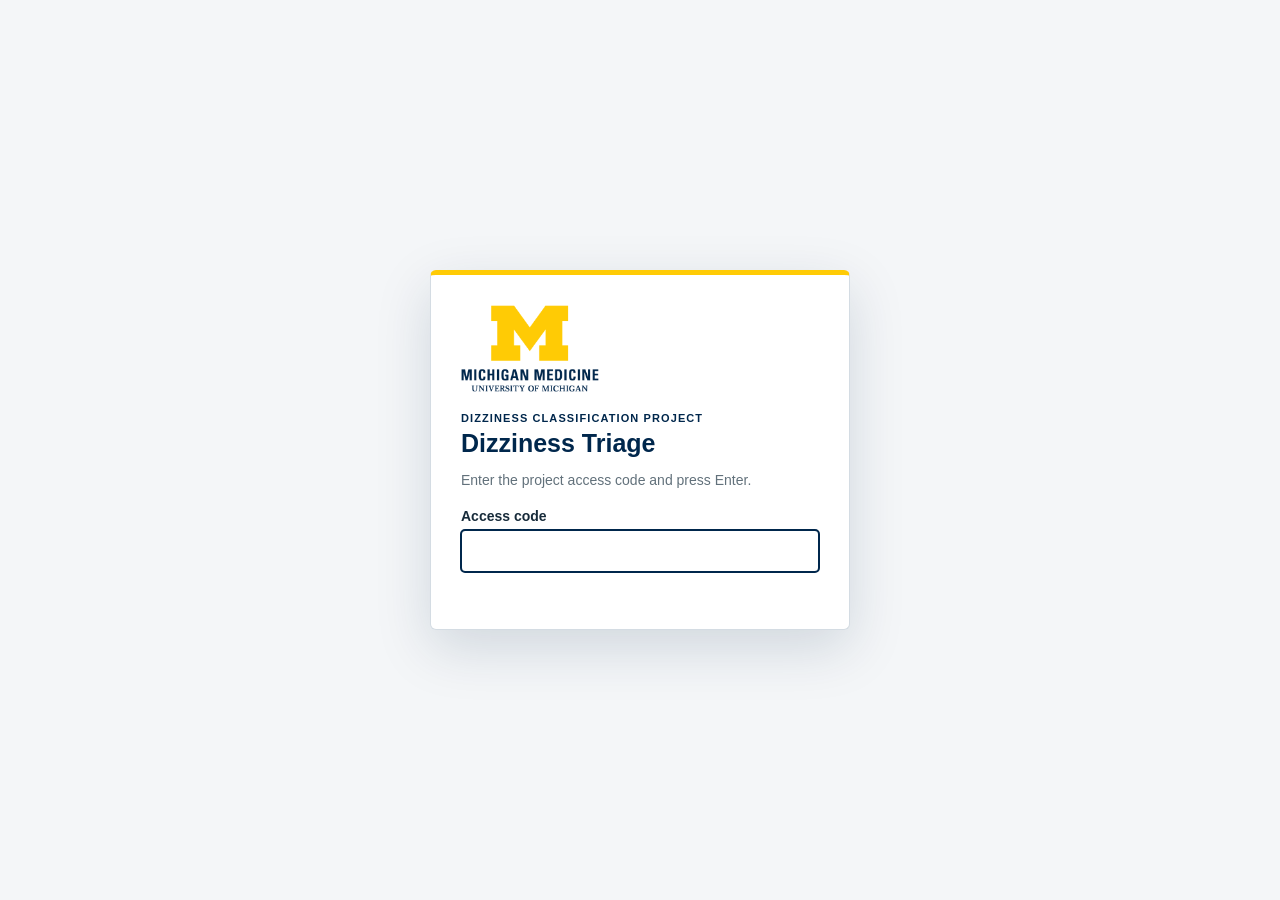
<file: web/index.html>
<!doctype html>
<html lang="en">
  <head>
    <meta charset="UTF-8" />
    <meta name="viewport" content="width=device-width, initial-scale=1.0" />
    <meta name="description" content="Dizziness Triage scoring platform." />
    <title>Dizziness Triage</title>
    <link rel="stylesheet" href="styles.css?v=eleven-classes-20261124" />
  </head>
  <body class="auth-locked">
    <section
      id="access-gate"
      class="access-gate"
      aria-labelledby="access-title"
    >
      <form id="access-form" class="access-card">
        <img
          class="access-brand-logo"
          src="assets/michigan-medicine-logo.png"
          width="860"
          height="540"
          alt="Michigan Medicine, University of Michigan"
        />
        <p class="eyebrow">Dizziness classification project</p>
        <h1 id="access-title">Dizziness Triage</h1>
        <p>Enter the project access code and press Enter.</p>
        <label for="access-code">Access code</label>
        <input
          id="access-code"
          type="password"
          autocomplete="current-password"
          required
          autofocus
        />
        <p id="access-error" class="access-error" role="alert"></p>
      </form>
    </section>
    <div class="window-shell">
      <main>
        <section id="questionnaire-view" class="view active">
          <header class="view-header">
            <div class="app-brand">
              <img
                src="assets/michigan-medicine-logo.png"
                width="860"
                height="540"
                alt="Michigan Medicine, University of Michigan"
              />
              <h1>Dizziness Triage</h1>
            </div>
            <nav class="viewer-switch" aria-label="Application pages">
              <button
                id="show-scoring"
                aria-pressed="true"
                aria-controls="scoring-view"
              >
                Questionnaire</button
              ><button
                id="show-review"
                aria-pressed="false"
                aria-controls="question-review"
              >
                Question viewer
              </button>
              <a class="assignment-link" href="assessment.html">Assignment</a>
            </nav>
            <div id="case-actions" class="header-actions">
              <button id="new-questionnaire">New questionnaire</button
              ><button id="export-json" class="primary">Export JSON</button>
            </div>
          </header>
          <div id="patient-strip" class="patient-strip panel">
            <label class="case-detail" for="patient-id"
              ><span>Case ID</span
              ><input
                id="patient-id"
                type="text"
                maxlength="200"
                autocomplete="off"
            /></label>
            <label class="case-detail" for="patient-age"
              ><span>Age</span
              ><input id="patient-age" type="number" min="0" max="120" step="1"
            /></label>
            <label class="case-detail" for="patient-sex"
              ><span>Sex</span
              ><select id="patient-sex">
                <option value=""></option>
                <option>Female</option>
                <option>Male</option>
                <option>Other</option>
                <option>Unknown</option>
              </select></label
            >
          </div>
          <div id="scoring-view" class="questionnaire-grid">
            <aside class="question-list-panel panel">
              <div id="question-list" class="question-list"></div>
            </aside>
            <section class="question-panel panel">
              <div class="question-status">
                <strong id="question-meta"></strong
                ><span id="answer-state">Not answered</span>
              </div>
              <h2 id="question-prompt"></h2>
              <div id="answer-options" class="answer-options"></div>
              <div class="question-controls">
                <button id="previous-question">Previous</button
                ><button id="clear-answer">Clear answer</button><span></span
                ><button id="next-question" class="primary">Next</button>
              </div>
            </section>
            <aside class="score-comparison">
              <section class="score-panel panel">
                <h2>Model</h2>
                <div id="score-list"></div>
              </section>
            </aside>
          </div>
          <section
            id="question-review"
            class="question-review"
            hidden
            aria-label="Question viewer"
          >
            <div id="review-cards" class="review-cards"></div>
            <footer class="review-navigation">
              <button id="review-previous">Previous page</button
              ><span id="review-page" role="status" aria-live="polite"></span
              ><button id="review-next">Next page</button>
            </footer>
          </section>
        </section>
      </main>
    </div>
    <div id="toast" class="toast" role="status" aria-live="polite"></div>
    <dialog id="score-dialog" aria-labelledby="score-dialog-title">
      <header>
        <div>
          <p class="eyebrow">Score breakdown</p>
          <h2 id="score-dialog-title"></h2>
        </div>
        <button id="close-score-dialog">Close ×</button>
      </header>
      <div id="score-dialog-body"></div>
      <p class="hint">
        A transparent review of the selected scorecard—not a diagnosis or advice
        to change answers.
      </p>
    </dialog>
    <script src="questionnaire-data.js?v=points-only-20261102"></script>
    <script src="model-core.js?v=site-42"></script>
    <script src="notes-model.js?v=site-45"></script>
    <script src="band-model.js?v=remaining-classes-20261124"></script>
    <script src="access.js?v=20261119"></script>
    <script src="app.js?v=assignment-20261119"></script>
    <script src="research.js?v=points-only-20261102"></script>
    <script src="question-viewer.js?v=site-46"></script>
    <script src="case-import.js?v=remaining-classes-20261124"></script>
  </body>
</html>
</file>
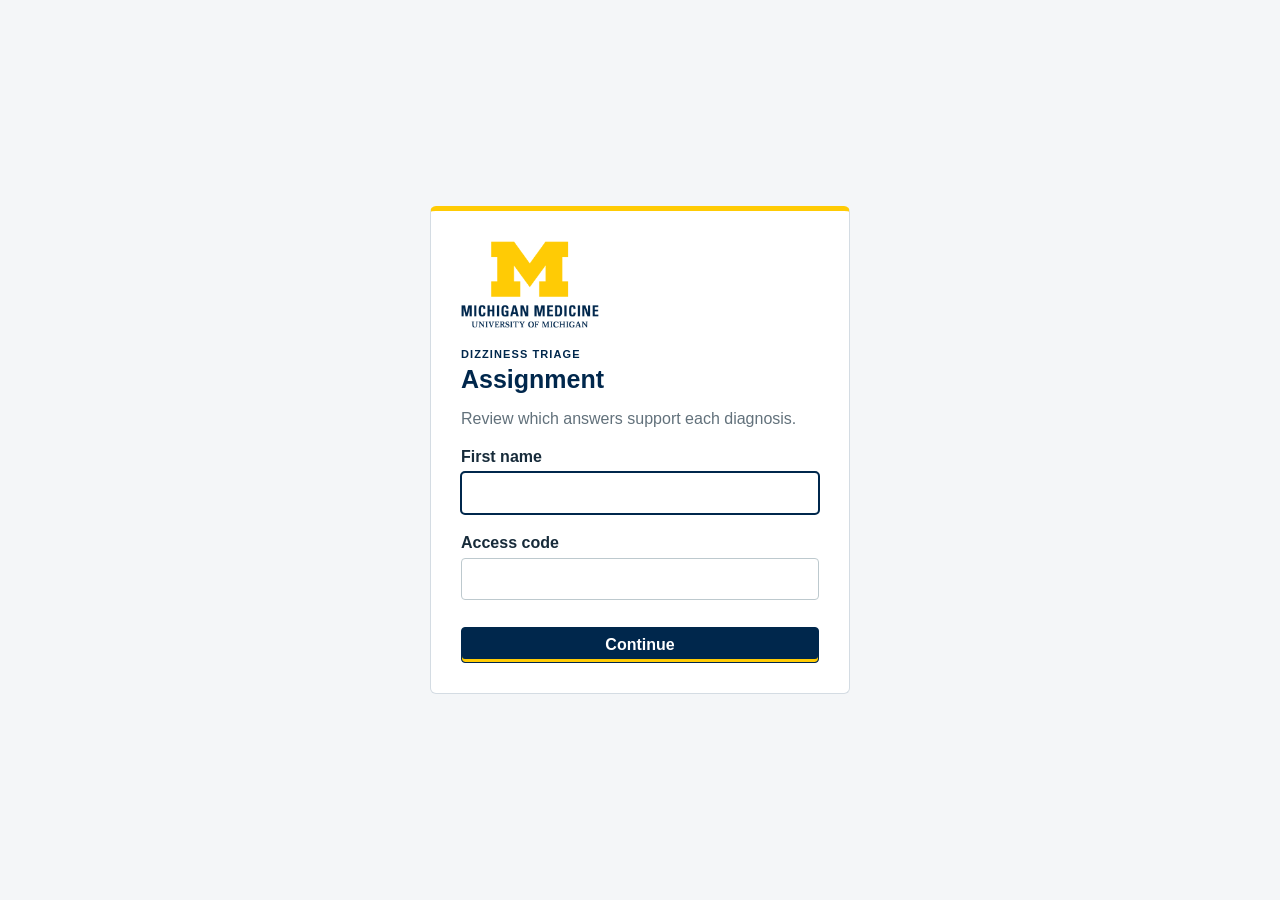
<file: web/assessment.html>
<!doctype html>
<html lang="en">
  <head>
    <meta charset="UTF-8" />
    <meta name="viewport" content="width=device-width, initial-scale=1.0" />
    <meta
      name="description"
      content="Review question and answer significance for new dizziness diagnosis classes."
    />
    <title>Assignment · Dizziness Triage</title>
    <link rel="stylesheet" href="styles.css?v=assignment-20261119" />
    <link rel="stylesheet" href="assessment.css?v=inline-dots-20261124" />
  </head>
  <body class="assessment-page auth-locked">
    <section
      id="access-gate"
      class="access-gate"
      aria-labelledby="access-title"
    >
      <form id="assessment-login" class="access-card">
        <img
          class="access-brand-logo"
          src="assets/michigan-medicine-logo.png"
          width="860"
          height="540"
          alt="Michigan Medicine, University of Michigan"
        />
        <p class="eyebrow">Dizziness Triage</p>
        <h1 id="access-title">Assignment</h1>
        <p>Review which answers support each diagnosis.</p>
        <label for="first-name">First name</label>
        <input
          id="first-name"
          autocomplete="given-name"
          maxlength="80"
          required
          autofocus
        />
        <label for="assessment-code">Access code</label>
        <input
          id="assessment-code"
          type="password"
          autocomplete="current-password"
          required
        />
        <p id="access-error" class="access-error" role="alert"></p>
        <button type="submit" class="primary">Continue</button>
      </form>
    </section>
    <div id="assessment-app" hidden>
      <header class="assessment-header">
        <div class="app-brand">
          <img
            src="assets/michigan-medicine-logo.png"
            width="860"
            height="540"
            alt="Michigan Medicine, University of Michigan"
          />
          <div>
            <p class="eyebrow">Dizziness Triage</p>
            <h1>Assignment</h1>
          </div>
        </div>
        <div class="assessment-header-actions">
          <span id="reviewer-name"></span
          ><a class="assignment-link" href="index.html">Questionnaire</a>
        </div>
      </header>
      <main class="assessment-main">
        <section id="assessment-menu" aria-labelledby="assessment-menu-title">
          <h2 id="assessment-menu-title" tabindex="-1">Choose a diagnosis</h2>
          <p>
            Select a diagnosis to begin. Download your JSON file before
            returning to this menu. Progress is not saved on this site.
          </p>
          <div id="diagnosis-tiles" class="diagnosis-tiles"></div>
        </section>
        <div id="assessment-workspace" hidden>
          <section class="assessment-intro panel">
            <p>
              For each possible answer, move the slider left if it argues
              against this diagnosis, or right if it supports it. The center
              means no effect.
            </p>
            <div class="assessment-scale">
              <span>Against</span><span>No effect</span><span>For</span>
            </div>
            <p id="assessment-reference-note" class="assessment-hint" hidden>
              Please rate the proposed questions for this diagnosis.
            </p>
            <p id="draft-status" class="assessment-hint" role="status">
              Progress is not saved on this site. Download your JSON file before
              leaving.
            </p>
          </section>
          <section id="assessment-content" aria-labelledby="assessment-title">
            <div class="assessment-heading">
              <h2 id="assessment-title"></h2>
              <p id="assessment-count"></p>
            </div>
            <div id="assessment-questions"></div>
            <footer class="assessment-footer panel">
              <div>
                <h2>Save your assessment</h2>
                <p>Download the ratings for this diagnosis as a JSON file.</p>
              </div>
              <div class="assessment-footer-actions">
                <button id="assessment-export" class="primary">
                  Export JSON
                </button>
                <button id="assessment-back-menu">Back to main menu</button>
              </div>
              <p id="export-status" role="status"></p>
            </footer>
          </section>
        </div>
      </main>
    </div>
    <dialog
      id="assessment-exit-dialog"
      aria-labelledby="assessment-exit-title"
      aria-describedby="assessment-exit-message"
    >
      <h2 id="assessment-exit-title">Return to main menu?</h2>
      <p id="assessment-exit-message">
        (Note from Ali: I cannot detect whether you downloaded your answers to
        your computer. Please download your JSON file before returning to the
        menu, because your progress is not saved.)
      </p>
      <div class="assessment-exit-actions">
        <button id="assessment-stay" autofocus>Cancel</button>
        <button id="assessment-confirm-exit" class="primary">Confirm</button>
      </div>
    </dialog>
    <script src="access.js?v=20261119"></script>
    <script src="questionnaire-data.js?v=20261119"></script>
    <script src="assessment-questions.js?v=20261119"></script>
    <script src="model-core.js?v=site-42"></script>
    <script src="band-model.js?v=remaining-classes-20261124"></script>
    <script src="assessment-core.js?v=class-dots-20261124"></script>
    <script src="assessment-reviews.js?v=remaining-20261124"></script>
    <script src="assessment.js?v=class-dots-20261124"></script>
  </body>
</html>
</file>
<file: web/styles.css>
:root {
  color-scheme: light;
  --page: #f4f6f8;
  --panel: #fff;
  --ink: #172b3a;
  --muted: #62717b;
  --line: #d4dce3;
  --um-blue: #00274c;
  --um-blue-dark: #001c36;
  --um-maize: #ffcb05;
  --um-maize-light: #fff6cc;
  --red: #b54444;
  font-family: "Segoe UI", Arial, sans-serif;
}
* {
  box-sizing: border-box;
}
[hidden] {
  display: none !important;
}
.viewer-switch {
  display: flex;
  gap: 4px;
  padding: 3px;
  background: #e9edef;
  border-radius: 5px;
}
.viewer-switch button {
  border: 0;
  background: transparent;
}
.viewer-switch button[aria-pressed="true"] {
  color: white;
  background: var(--um-blue);
  box-shadow: inset 0 -3px 0 var(--um-maize);
}
.viewer-switch button[aria-pressed="true"]:hover {
  background: var(--um-blue-dark);
}
.question-review {
  display: flex;
  flex-direction: column;
  flex: 1;
  min-height: 0;
  gap: 10px;
}
.review-cards {
  position: relative;
  display: grid;
  gap: 10px;
  flex: 1;
  min-height: 0;
}
.review-column {
  display: flex;
  flex-direction: column;
  gap: 10px;
  min-width: 0;
  min-height: 0;
}
.review-column > .review-card {
  flex: none;
}
.review-measure {
  position: absolute;
  top: 0;
  left: 0;
  visibility: hidden;
  pointer-events: none;
}
.review-card {
  min-height: 0;
  overflow: visible;
  padding: 12px;
  overflow-wrap: anywhere;
}
.review-card h2 {
  font-size: 13px;
  line-height: 1.4;
  margin: 5px 0 8px;
}
.review-number {
  color: var(--um-blue);
  font-size: 12px;
  font-weight: 600;
  margin: 0;
}
.review-option {
  display: flex;
  gap: 7px;
  align-items: baseline;
  font-size: 12px;
  margin: 4px 0;
}
.review-option input {
  flex: none;
  accent-color: #217346;
}
.review-option.is-selected {
  font-weight: 700;
  color: #14532d;
  background: #e3f2e7;
  border-radius: 4px;
}
.review-blank {
  font-size: 12px;
  color: var(--muted);
}
.review-value {
  font-size: 13px;
  overflow-wrap: anywhere;
}
.review-navigation {
  display: flex;
  align-items: center;
  justify-content: space-between;
  gap: 10px;
  font-size: 12px;
}
@media (max-width: 720px) {
  .viewer-switch {
    align-self: flex-start;
  }
  .review-navigation button {
    font-size: 12px;
  }
}
html,
body {
  height: 100%;
}
body {
  margin: 0;
  min-width: 320px;
  overflow: hidden;
  background: var(--page);
  color: var(--ink);
  font-size: 14px;
}
button,
input,
select,
textarea {
  font: inherit;
  color: inherit;
}
button {
  padding: 8px 13px;
  border: 1px solid #bdc8cd;
  border-radius: 4px;
  background: #edf1f3;
  cursor: pointer;
}
button:hover:not(:disabled) {
  background: #e1e8eb;
}
button.primary {
  color: #fff;
  border-color: var(--um-blue);
  background: var(--um-blue);
  box-shadow: inset 0 -3px 0 var(--um-maize);
  font-weight: 600;
}
button.primary:hover:not(:disabled) {
  background: var(--um-blue-dark);
}
button.danger {
  color: #9b3030;
}
button:disabled {
  opacity: 0.45;
  cursor: default;
}
input,
select,
textarea {
  min-width: 0;
  padding: 7px;
  border: 1px solid #bdc9ce;
  border-radius: 4px;
  background: #fff;
}
input:focus,
select:focus,
textarea:focus {
  outline: 2px solid var(--um-blue);
  outline-offset: -1px;
}

.auth-locked > :not(.access-gate):not(script) {
  visibility: hidden;
}
.access-gate {
  position: fixed;
  inset: 0;
  z-index: 1000;
  display: grid;
  place-items: center;
  padding: 20px;
  background: var(--page);
}
.access-gate[hidden] {
  display: none;
}
.access-card {
  width: min(420px, 100%);
  padding: 30px;
  border: 1px solid var(--line);
  border-top: 5px solid var(--um-maize);
  border-radius: 6px;
  background: #fff;
  box-shadow: 0 18px 55px #00274c26;
}
.access-brand-logo {
  display: block;
  width: 138px;
  height: auto;
  margin: 0 0 20px;
}
.access-card h1 {
  margin: 5px 0 10px;
  color: var(--um-blue);
  font-size: 25px;
}
.access-card p {
  color: var(--muted);
}
.access-card label {
  display: block;
  margin: 20px 0 6px;
  font-weight: 600;
}
.access-card input {
  width: 100%;
  min-height: 42px;
}
.access-error {
  min-height: 20px;
  margin: 7px 0 0 !important;
  color: #a12626 !important;
}
.eyebrow {
  margin: 0 !important;
  color: var(--um-blue) !important;
  font-size: 11px;
  font-weight: 700;
  text-transform: uppercase;
  letter-spacing: 0.1em;
}

.window-shell {
  height: 100vh;
}
.tabs {
  display: flex;
  align-self: center;
  padding: 3px;
  border: 1px solid #cbd5d9;
  border-radius: 5px;
  background: #e9edef;
}
.tab {
  padding: 7px 16px;
  border: 0;
  border-radius: 3px;
  color: #485861;
  background: transparent;
  font-size: 13px;
}
.tab.active {
  color: #fff;
  background: var(--um-blue);
}
.tab.active:hover {
  background: var(--um-blue-dark) !important;
}
main {
  height: 100%;
  padding: 12px 18px 14px;
  overflow: hidden;
}
.view {
  display: none;
}
.score-button {
  display: block;
  width: 100%;
  text-align: left;
  padding: 9px 0;
  background: transparent;
  border: 0;
  border-radius: 0;
}
.score-button:focus-visible {
  outline: 2px solid var(--um-blue);
}
#score-model {
  width: 100%;
  margin-top: 4px;
  font-size: 12px;
}
#score-dialog {
  width: min(570px, 94vw);
  max-height: 90vh;
  overflow: auto;
  border: 1px solid var(--line);
  border-radius: 9px;
  padding: 20px;
  color: var(--ink);
}
#score-dialog::backdrop {
  background: #172d3b77;
}
#score-dialog header {
  display: flex;
  justify-content: space-between;
  align-items: center;
  gap: 12px;
}
#score-dialog h2 {
  margin: 5px 0;
}
.explanation-totals {
  display: grid;
  grid-template-columns: 1fr 1fr;
  background: #f1f5f9;
  border-top: 3px solid var(--um-maize);
  padding: 15px;
  gap: 15px;
}
.explanation-totals strong {
  display: block;
  font-size: 22px;
  color: var(--um-blue);
}
.explanation-question {
  border: 1px solid var(--line);
  border-radius: 6px;
  margin: 12px 0;
  padding: 14px;
}
.explanation-question h3 {
  font-size: 14px;
  margin: 6px 0 10px;
}
.contribution,
.question-total {
  display: flex;
  justify-content: space-between;
  gap: 12px;
  padding: 7px 0;
  align-items: baseline;
}
.contribution strong {
  white-space: nowrap;
  font-size: 12px;
  padding: 3px 6px;
  border-radius: 4px;
}
.support {
  background: var(--um-maize-light);
  color: var(--um-blue);
}
.penalty {
  background: #fdeaea;
  color: #a52626;
}
.question-total {
  border-top: 1px dashed var(--line);
}
.answer-comparison {
  width: 100%;
  table-layout: fixed;
  border-collapse: collapse;
  font-size: 13px;
}
.answer-comparison th {
  position: static;
  white-space: normal;
}
.answer-comparison td:nth-child(n) {
  white-space: normal;
  overflow-wrap: anywhere;
  cursor: default;
}
.answer-comparison small {
  display: block;
  margin-top: 4px;
  color: var(--muted);
}
.answer-comparison .actual-reply {
  color: #b42323;
  font-weight: 600;
}
.answer-comparison .no-reply {
  color: var(--muted);
}
.answer-comparison .effect-positive,
.effect-positive {
  color: #18703b;
}
.answer-comparison .effect-negative,
.effect-negative {
  color: #b42323;
}
.answer-comparison .effect-neutral,
.effect-neutral {
  color: #7735a5;
}
.answer-comparison .effect-missing,
.effect-missing {
  color: #68777e;
}
.answer-comparison td:nth-child(2),
.answer-comparison td:nth-child(3) {
  font-weight: 600;
}
.answer-comparison td small {
  color: inherit;
  font-weight: 400;
}
.answer-comparison .rule-potential.effect-positive {
  color: #18703b;
}
.answer-comparison .rule-potential.effect-negative {
  color: #b42323;
}
.answer-comparison th:nth-child(3) {
  width: 24%;
}
.effect-legend {
  font-size: 12px;
  line-height: 1.6;
}
summary {
  cursor: pointer;
  padding: 10px 0;
  font-weight: 600;
}
.model-scroll {
  overflow: auto;
  min-height: 0;
  display: flex;
  flex-direction: column;
  gap: 14px;
  padding: 2px 2px 16px;
}
.model-scroll > .panel {
  flex: none;
  padding: 18px;
}
.model-scroll p {
  line-height: 1.5;
}
.comparison-scroll {
  overflow: auto;
  margin-top: 12px;
}
.comparison-scroll table {
  width: 100%;
}
.comparison-scroll th {
  position: static;
}
.comparison-scroll td {
  white-space: normal;
}
.comparison-bar {
  background: #edf1f3;
  height: 5px;
  margin-top: 6px;
  min-width: 100px;
}
.comparison-bar i {
  display: block;
  height: 100%;
  background: var(--um-blue);
}
#model-predictions {
  display: flex;
  flex-wrap: wrap;
  gap: 10px;
}
.prediction-card {
  flex: 1;
  min-width: 180px;
  padding: 12px;
  background: #f1f5f9;
}
.prediction-card strong,
.prediction-card small {
  display: block;
  margin-top: 6px;
}
.metric-line {
  display: flex;
  flex-wrap: wrap;
  justify-content: space-between;
  gap: 12px;
  padding: 12px 0;
  border-bottom: 1px solid var(--line);
}
.metric-line span:first-child {
  flex: 1;
  min-width: 240px;
}
#case-summary {
  display: block;
  margin-top: 3px;
  color: var(--um-blue);
  max-height: 64px;
  overflow: auto;
}
.view.active {
  display: flex;
  height: 100%;
  min-height: 0;
  flex-direction: column;
}
.view-header {
  display: flex;
  justify-content: flex-start;
  align-items: center;
  gap: 20px;
  margin-bottom: 8px;
  flex-wrap: wrap;
}
.app-brand {
  display: flex;
  align-items: center;
  gap: 12px;
  min-width: max-content;
}
.app-brand img {
  width: 100px;
  height: 63px;
  object-fit: contain;
}
.view-header h1 {
  margin: 0;
  color: var(--um-blue);
  font-size: 22px;
  line-height: 1.15;
}
.view-header p {
  margin: 3px 0 0;
  color: var(--muted);
}
.header-actions {
  display: flex;
  flex-wrap: wrap;
  justify-content: flex-end;
  gap: 8px;
  margin-left: auto;
}
.panel {
  border: 1px solid var(--line);
  border-radius: 6px;
  background: var(--panel);
}

.patient-strip {
  display: grid;
  grid-template-columns: 2fr 1fr 1fr;
  gap: 12px;
  margin-bottom: 12px;
  padding: 9px 14px;
}
.case-detail {
  display: flex;
  align-items: baseline;
  gap: 12px;
}
.case-detail > span {
  color: var(--muted);
  font-size: 12px;
}
.case-detail output {
  font-weight: 600;
  min-height: 18px;
}
.patient-strip .case-detail {
  display: flex;
  align-items: center;
  gap: 10px;
}
.case-detail input,
.case-detail select {
  flex: 1;
  width: 100%;
  min-width: 0;
}
.case-detail > span {
  white-space: nowrap;
}
.patient-strip label {
  display: grid;
  gap: 5px;
  color: #3d5058;
  font-size: 12px;
  font-weight: 600;
}
.questionnaire-grid {
  display: grid;
  grid-template-columns: minmax(180px, 230px) minmax(310px, 1fr) minmax(
      480px,
      600px
    );
  gap: 12px;
  min-height: 0;
  flex: 1;
}
.score-comparison {
  display: grid;
  grid-template-columns: 1fr;
  grid-template-rows: minmax(0, 1fr) auto;
  gap: 8px;
  min-height: 0;
  min-width: 0;
}
.score-comparison .score-panel {
  grid-column: auto;
  padding: clamp(6px, 1.1vh, 10px);
  overflow: hidden;
}
.score-comparison .score-panel h2 {
  display: flex;
  flex: none;
  flex-wrap: wrap;
  align-items: center;
  gap: 5px;
  margin-bottom: clamp(2px, 0.7vh, 5px);
  font-size: clamp(12px, 1.8vh, 16px);
}
.model-date {
  padding: 2px 5px;
  border-radius: 3px;
  color: var(--um-blue);
  background: var(--um-maize-light);
  font-size: clamp(8px, 1.2vh, 10px);
  font-weight: 600;
  white-space: nowrap;
}
.score-comparison #score-list,
.score-comparison #trained-score-list {
  display: grid;
  grid-auto-rows: minmax(0, 1fr);
  flex: 1;
  min-height: 0;
}
.score-comparison .score-row {
  display: flex;
  min-height: 0;
  flex-direction: column;
  justify-content: center;
  margin: 0;
  padding: clamp(1px, 0.45vh, 6px) 0;
}
.score-comparison .score-label {
  flex-wrap: wrap;
  margin-bottom: clamp(1px, 0.35vh, 4px);
  font-size: clamp(12px, 1.8vh, 16px);
  line-height: 1.15;
}
.score-class-label {
  display: inline-flex;
  min-width: 0;
  align-items: center;
  gap: 4px;
  font-size: clamp(14px, 2.3vh, 20px);
  font-weight: 600;
}
.score-comparison .score-label > span:last-child {
  width: 100%;
  flex-wrap: wrap;
  justify-content: flex-end;
  gap: 4px;
}
.score-comparison .score-track {
  height: clamp(3px, 0.9vh, 8px);
}
.question-list-panel {
  min-width: 0;
  min-height: 0;
  overflow: auto;
}
.question-list {
  padding: 5px 0;
}
.question-link {
  display: grid;
  grid-template-columns: 18px 28px minmax(0, 1fr);
  gap: 2px;
  width: 100%;
  min-height: 42px;
  padding: 9px;
  border: 0;
  border-bottom: 1px solid #eef1f2;
  border-radius: 0;
  text-align: left;
  background: #fff;
}
.question-link:hover {
  background: #f2f6fa !important;
}
.question-link.active {
  color: var(--um-blue);
  background: var(--um-maize-light) !important;
  box-shadow: inset 4px 0 0 var(--um-maize);
}
.question-link.answered {
  color: var(--um-blue);
}
.question-link span {
  font-weight: 700;
}
.question-link b {
  font-weight: 600;
}
.question-scored {
  color: #067a3c;
}
.question-unscored {
  color: #c5161d;
}
.question-link em {
  overflow: hidden;
  align-self: center;
  color: inherit;
  font-size: 12px;
  font-style: normal;
  line-height: 1.3;
  text-overflow: ellipsis;
  white-space: nowrap;
}
.question-panel {
  display: flex;
  min-width: 0;
  min-height: 0;
  flex-direction: column;
  padding: 16px 18px 14px;
}
.question-status {
  display: flex;
  justify-content: space-between;
  gap: 16px;
  color: var(--muted);
}
.question-status strong {
  color: var(--um-blue);
}
.question-panel h2 {
  margin: 22px 0 20px;
  color: #172d34;
  font-size: 20px;
  font-weight: 600;
  line-height: 1.35;
}
.answer-options {
  display: grid;
  min-height: 0;
  gap: 7px;
  overflow: auto;
  padding-right: 5px;
}
.choice {
  display: flex;
  align-items: flex-start;
  gap: 10px;
  min-height: 34px;
  padding: 7px 4px;
  border: 1px solid transparent;
  border-radius: 5px;
  cursor: pointer;
}
.choice:has(input:checked) {
  background: #e3f2e7;
  border-color: #217346;
  color: #14532d;
  font-weight: 600;
}
.choice input {
  width: 17px;
  height: 17px;
  margin: 1px 0 0;
  padding: 0;
  accent-color: #217346;
}
.choice span {
  line-height: 1.4;
}
.free-answer {
  width: 100%;
}
.text-unavailable-note {
  color: #b03030;
  line-height: 1.5;
  margin: 0;
}
.question-controls {
  display: grid;
  grid-template-columns: auto auto 1fr auto;
  gap: 8px;
  margin-top: auto;
  padding-top: 16px;
}
.score-panel {
  display: flex;
  min-width: 0;
  min-height: 0;
  flex-direction: column;
  padding: 15px;
  overflow: auto;
}
.score-panel h2,
.rule-editor h2 {
  margin: 0 0 5px;
  color: var(--um-blue);
  font-size: 16px;
}
.score-panel > p {
  margin: 0 0 14px;
  color: var(--muted);
  font-size: 12px;
  line-height: 1.4;
}
.score-row {
  margin-bottom: 11px;
}
.score-label {
  display: flex;
  justify-content: space-between;
  gap: 8px;
  margin-bottom: 4px;
  font-size: 12px;
}
.score-label > span:last-child {
  display: flex;
  gap: 8px;
}
.score-label small {
  width: 66px;
  color: var(--muted);
  text-align: right;
}
.score-track {
  position: relative;
  display: block;
  height: 8px;
  overflow: hidden;
  border: 1px solid #111;
  border-radius: 999px;
  background: #fff;
  box-shadow: none;
}
.score-track::after {
  position: absolute;
  top: 0;
  bottom: 0;
  left: 50%;
  z-index: 2;
  width: 1px;
  background: #111;
  content: "";
  transform: translateX(-0.5px);
}
.score-track i {
  position: absolute;
  top: 0;
  bottom: 0;
  display: block;
  border-radius: 4px;
}
.score-track i.positive {
  left: 50%;
  background: #079447;
  border-radius: 0 999px 999px 0;
}
.score-track i.negative {
  right: 50%;
  background: #d21f26;
  border-radius: 999px 0 0 999px;
}
.score-value.positive {
  color: #067a3c;
}
.score-value.negative {
  color: #c5161d;
}
.score-value.zero {
  color: #111;
}

.configuration-grid {
  display: grid;
  grid-template-columns: minmax(390px, 500px) minmax(650px, 1fr);
  gap: 12px;
  min-height: 0;
  flex: 1;
}
.rule-editor {
  padding: 16px;
}
.form-grid {
  display: grid;
  grid-template-columns: 88px minmax(0, 1fr);
  gap: 10px 12px;
  align-items: center;
  margin-top: 14px;
}
.form-grid input,
.form-grid select {
  width: 100%;
}
.hint {
  color: var(--muted);
  line-height: 1.5;
}
.editor-actions {
  display: flex;
  gap: 8px;
}
.example-title {
  margin-top: 26px !important;
}
.rule-table-panel {
  display: flex;
  min-width: 0;
  min-height: 0;
  flex-direction: column;
  padding: 14px;
  overflow: hidden;
}
.table-toolbar {
  display: grid;
  grid-template-columns: auto 150px minmax(180px, 1fr) auto;
  gap: 9px;
  align-items: center;
  margin-bottom: 12px;
}
.table-scroll {
  min-height: 0;
  flex: 1 1 auto;
  overflow-x: auto;
  overflow-y: scroll;
  scrollbar-gutter: stable;
  border: 1px solid #d5dde1;
}
table {
  width: 100%;
  border-collapse: collapse;
  background: #fff;
  font-size: 12px;
}
th {
  position: sticky;
  top: 0;
  z-index: 1;
  padding: 9px 8px;
  border-right: 1px solid #d4dde1;
  background: #e9eef0;
  text-align: left;
  white-space: nowrap;
}
td {
  padding: 8px;
  border-right: 1px solid #e0e6e9;
  border-bottom: 1px solid #e0e6e9;
  vertical-align: top;
}
tbody tr {
  cursor: pointer;
}
tbody tr:hover {
  background: #f2f6fa;
}
tbody tr.selected {
  background: var(--um-maize-light);
}
td:nth-child(1),
td:nth-child(2),
td:nth-child(5) {
  white-space: nowrap;
}
td.weight {
  text-align: right;
  font-weight: 600;
}
td.weight.positive {
  color: var(--um-blue);
}
td.weight.negative {
  color: #b03030;
}
.table-help {
  margin: 8px 0 0;
  color: var(--muted);
  font-size: 11px;
}
.toast {
  position: fixed;
  right: 22px;
  bottom: 22px;
  z-index: 2000;
  max-width: 420px;
  padding: 12px 16px;
  border-radius: 4px;
  border-bottom: 3px solid var(--um-maize);
  color: #fff;
  background: var(--um-blue);
  box-shadow: 0 10px 30px #0003;
  opacity: 0;
  transform: translateY(15px);
  pointer-events: none;
  transition: 0.2s;
}
.toast.error {
  background: #8d2b2b;
}
.toast.show {
  opacity: 1;
  transform: none;
}

@media (max-width: 1100px) {
  body {
    overflow: auto;
  }
  .window-shell,
  main {
    height: auto;
    min-height: 100vh;
    overflow: visible;
  }
  .view.active {
    height: auto;
  }
  .view-header {
    gap: 10px;
  }
  .questionnaire-grid {
    grid-template-columns: 225px 1fr;
  }
  .score-comparison {
    grid-column: 1/-1;
    grid-template-rows: auto auto;
  }
  .question-list-panel,
  .question-panel {
    height: 650px;
  }
  .score-panel {
    min-height: 280px;
  }
  .configuration-grid {
    grid-template-columns: 1fr;
    height: auto;
  }
  .rule-editor {
    max-width: none;
  }
  .rule-table-panel {
    min-height: 620px;
  }
}
@media (max-width: 720px) {
  .tabs {
    width: 100%;
  }
  .tab {
    flex: 1;
    padding-inline: 8px;
  }
  main {
    padding: 12px;
  }
  .view-header {
    display: flex;
    align-items: stretch;
    flex-direction: column;
  }
  .app-brand img {
    width: 82px;
    height: 52px;
  }
  .header-actions {
    justify-content: flex-start;
    margin-left: 0;
  }
  .patient-strip {
    grid-template-columns: 1fr;
  }
  .questionnaire-grid {
    grid-template-columns: 1fr;
  }
  .question-list-panel {
    height: 230px;
  }
  .question-panel {
    height: 600px;
  }
  .table-toolbar {
    grid-template-columns: 1fr;
  }
  .configuration-grid {
    grid-template-columns: minmax(0, 1fr);
  }
  .form-grid {
    grid-template-columns: 1fr;
  }
  .viewer-switch {
    flex-wrap: wrap;
  }
}
/* Keep the question viewer viewport-sized at every breakpoint. */
body.reviewing {
  overflow: hidden;
}
.reviewing .window-shell {
  height: 100dvh;
  min-height: 0;
}
.reviewing main {
  height: 100%;
  min-height: 0;
  overflow: hidden;
}
.reviewing .view.active {
  height: 100%;
}
.reviewing .view-header,
.reviewing .patient-strip,
.review-navigation {
  flex-shrink: 0;
}
@media (max-width: 720px) {
  .reviewing .view-header {
    gap: 6px;
    margin-bottom: 6px;
  }
  .reviewing .view-header h1 {
    font-size: 18px;
  }
  .reviewing .patient-strip {
    grid-template-columns: 2fr 1fr 1fr;
    gap: 6px;
    padding: 6px;
    margin-bottom: 6px;
  }
  .reviewing .patient-strip .case-detail {
    display: flex;
    flex-direction: column;
    align-items: stretch;
    gap: 2px;
  }
  .reviewing .review-navigation {
    display: grid;
    grid-template-columns: auto 1fr auto;
    gap: 6px;
    font-size: 11px;
  }
  .reviewing .review-navigation button {
    padding: 7px;
  }
}
@media (max-height: 500px) {
  .reviewing .app-brand img {
    display: none;
  }
}

/* Side-by-side research scorecards */
.score-comparison {
  grid-template-columns: repeat(2, minmax(0, 1fr));
  grid-template-rows: minmax(0, 1fr);
  gap: 8px;
}
.questionnaire-grid {
  grid-template-columns: minmax(140px, 190px) minmax(280px, 1fr) minmax(
      530px,
      1.6fr
    );
}
.support-track i {
  margin-left: 0;
  width: 0;
}
@media (max-width: 1150px) {
  .questionnaire-grid {
    grid-template-columns: minmax(280px, 1fr) minmax(400px, 1fr);
  }
  .question-list-panel {
    display: none;
  }
  .score-comparison {
    grid-column: auto;
  }
}
@media (max-width: 760px) {
  .questionnaire-grid {
    grid-template-columns: 1fr;
  }
  .score-comparison {
    grid-column: auto;
    min-height: 260px;
  }
  .score-comparison .score-panel {
    min-height: 250px;
  }
}

/* A single points scorecard. */
.score-comparison {
  grid-template-columns: minmax(0, 1fr);
}
.questionnaire-grid {
  grid-template-columns: minmax(140px, 190px) minmax(280px, 1fr) minmax(
      300px,
      420px
    );
}
@media (max-width: 1150px) {
  .questionnaire-grid {
    grid-template-columns: minmax(280px, 1fr) minmax(280px, 360px);
  }
}
@media (max-width: 760px) {
  .questionnaire-grid {
    grid-template-columns: 1fr;
  }
}

.assignment-link {
  display: inline-flex;
  align-items: center;
  justify-content: center;
  padding: 8px 13px;
  border: 1px solid #bdc8cd;
  border-radius: 4px;
  background: #edf1f3;
  color: var(--um-blue);
  font-size: inherit;
  font-weight: 600;
  text-decoration: none;
  white-space: nowrap;
}
.assignment-link:hover {
  background: #e1e8eb;
}
.assignment-link:focus-visible {
  outline: 2px solid var(--um-blue);
  outline-offset: 2px;
}

/* Keep eleven category rows readable without squeezing the score tracks. */
.score-comparison .score-label {
  display: grid;
  grid-template-columns: minmax(0, 1fr) auto;
  align-items: center;
}
.score-comparison .score-label > span:last-child {
  width: auto;
  white-space: nowrap;
}
.score-comparison .score-track {
  flex-shrink: 0;
  min-height: 3px;
}
</file>
<file: web/assessment.css>
.assessment-page {
  height: auto;
  min-height: 100%;
  overflow: auto;
  font-size: 16px;
}
.assessment-page .access-card {
  box-shadow: none;
}
.assessment-page .access-card button {
  width: 100%;
}
.assessment-header {
  display: flex;
  flex-wrap: wrap;
  align-items: center;
  justify-content: space-between;
  gap: 16px;
  padding: 16px max(20px, calc((100% - 1040px) / 2));
  border-bottom: 4px solid var(--um-maize);
  background: white;
}
.assessment-header h1 {
  margin: 4px 0 0;
  font-size: 26px;
  color: var(--um-blue);
}
.assessment-header .app-brand img {
  width: 125px;
  height: 79px;
}
.assessment-header-actions {
  display: flex;
  align-items: center;
  gap: 18px;
}
.assessment-page .assessment-main {
  max-width: 1080px;
  height: auto;
  min-height: 0;
  margin: auto;
  padding: 24px 20px 48px;
  overflow: visible;
}
.assessment-intro {
  padding: 24px;
}
.assessment-intro label {
  display: block;
  margin-bottom: 8px;
  font-weight: 700;
  color: var(--um-blue);
}
.assessment-intro select {
  width: min(100%, 440px);
  min-height: 44px;
}
.assessment-intro p {
  line-height: 1.6;
}
.assessment-scale {
  display: flex;
  justify-content: space-between;
  gap: 12px;
  padding-top: 12px;
  border-top: 1px solid var(--line);
  font-size: 14px;
}
.assessment-scale span:first-child {
  color: #b91c1c;
}
.assessment-scale span:last-child {
  color: #15803d;
  text-align: right;
}
.assessment-hint {
  color: var(--muted);
  font-size: 14px;
  line-height: 1.5;
}
.assessment-empty {
  padding: 48px 16px;
  text-align: center;
  color: var(--muted);
}
.assessment-heading {
  display: flex;
  align-items: baseline;
  justify-content: space-between;
  flex-wrap: wrap;
  gap: 8px;
  margin: 28px 0 16px;
}
.assessment-heading h2 {
  margin: 0;
  color: var(--um-blue);
  font-size: 23px;
}
.assessment-heading p {
  margin: 0;
  color: var(--muted);
  font-size: 14px;
}
.assessment-question {
  margin-bottom: 18px;
  padding: 24px;
}
.assessment-question h3 {
  margin: 10px 0 20px;
  font-size: 18px;
  line-height: 1.5;
  color: var(--um-blue);
}
.assessment-answer {
  display: grid;
  grid-template-columns: minmax(200px, 1fr) minmax(220px, 1fr);
  align-items: center;
  gap: 22px;
  padding: 16px 0;
  border-top: 1px solid var(--line);
}
.assessment-answer label {
  line-height: 1.5;
  overflow-wrap: anywhere;
}
.assessment-rating {
  min-width: 0;
}
.assessment-slider-labels {
  display: flex;
  justify-content: space-between;
  gap: 24px;
  margin-bottom: 4px;
  font-size: 14px;
  line-height: 1.4;
}
.assessment-slider-labels span {
  max-width: 47%;
  overflow-wrap: anywhere;
}
.assessment-slider-labels span:first-child {
  color: #b91c1c;
}
.assessment-slider-labels span:last-child {
  color: #15803d;
  text-align: right;
}
.assessment-slider {
  position: relative;
  display: flex;
  align-items: center;
}
.assessment-slider::after {
  content: "";
  position: absolute;
  left: 50%;
  top: 50%;
  width: 2px;
  height: 18px;
  transform: translate(-50%, -50%);
  background: #62717b;
  pointer-events: none;
  z-index: 0;
}
.assessment-slider input {
  position: relative;
  z-index: 1;
  appearance: none;
  -webkit-appearance: none;
  width: 100%;
  height: 44px;
  padding: 0;
  margin: 0;
  border: 0;
  border-radius: 0;
  background: transparent;
  cursor: pointer;
}
.assessment-slider input::-webkit-slider-runnable-track {
  height: 6px;
  border-radius: 3px;
  background: linear-gradient(to right, #dc2626, #e5e7eb 50%, #16a34a);
}
.assessment-slider input::-moz-range-track {
  height: 6px;
  border-radius: 3px;
  background: linear-gradient(to right, #dc2626, #e5e7eb 50%, #16a34a);
}
.assessment-slider input::-webkit-slider-thumb {
  appearance: none;
  -webkit-appearance: none;
  width: 20px;
  height: 20px;
  margin-top: -7px;
  border: 2px solid white;
  border-radius: 50%;
  background: var(--um-blue);
  outline: 1px solid var(--um-blue);
}
.assessment-slider input::-moz-range-thumb {
  width: 17px;
  height: 17px;
  border: 2px solid white;
  border-radius: 50%;
  background: var(--um-blue);
  outline: 1px solid var(--um-blue);
}
.assessment-footer {
  padding: 24px;
  border-top: 4px solid var(--um-maize);
}
.assessment-footer h2 {
  margin: 0;
  font-size: 21px;
  color: var(--um-blue);
}
.assessment-footer p {
  line-height: 1.5;
}
.assessment-footer button {
  min-height: 44px;
}
.assessment-footer #export-status {
  margin-bottom: 0;
  color: #15803d;
  overflow-wrap: anywhere;
}
@media (max-width: 640px) {
  .assessment-header {
    padding: 12px 16px;
  }
  .assessment-header .app-brand img {
    width: 88px;
    height: 56px;
  }
  .assessment-page .assessment-main {
    padding: 16px 12px 32px;
  }
  .assessment-intro,
  .assessment-question,
  .assessment-footer {
    padding: 18px;
  }
  .assessment-answer {
    grid-template-columns: minmax(0, 1fr);
    gap: 8px 16px;
  }
  .assessment-answer label {
    grid-column: 1 / -1;
  }
  .assessment-scale {
    font-size: 13px;
  }
}

.assessment-future-heading {
  margin: 36px 0 18px;
  color: var(--um-blue);
}
.assessment-future-heading h2 {
  margin: 0 0 8px;
  font-size: 23px;
}
.assessment-future-heading p {
  margin: 0;
  font-size: 16px;
}
.assessment-new-note {
  color: #005ea8;
  font-size: 14px;
  font-weight: 600;
}

.assessment-fixed-label {
  display: inline-block;
  margin: 0 0 14px;
  padding: 6px 10px;
  border: 1px solid var(--line);
  border-radius: 4px;
  background: #eaf0f6;
  color: var(--um-blue);
  font-size: 14px;
  font-weight: 600;
}
.assessment-slider input:disabled {
  opacity: 1;
  cursor: default;
}

#assessment-menu > h2 {
  margin: 8px 0 12px;
  font-size: 26px;
  color: var(--um-blue);
}
#assessment-menu > p {
  max-width: 780px;
  line-height: 1.6;
  margin-bottom: 24px;
}
.diagnosis-tiles {
  display: grid;
  grid-template-columns: repeat(4, minmax(0, 1fr));
  gap: 18px;
}
.diagnosis-tile {
  aspect-ratio: 1;
  padding: 20px;
  border: 1px solid var(--line);
  border-bottom: 5px solid var(--um-maize);
  background: white;
  color: var(--um-blue);
  display: flex;
  flex-direction: column;
  align-items: center;
  justify-content: center;
  gap: 16px;
  text-align: center;
  font-size: 20px;
  font-weight: 700;
  overflow-wrap: anywhere;
}
.diagnosis-tile:hover:not(:disabled) {
  background: var(--um-maize-light);
  border-color: var(--um-blue);
}
.diagnosis-tile-detail {
  font-size: 14px;
  color: var(--muted);
  font-weight: 400;
}
.assessment-footer-actions,
.assessment-exit-actions {
  display: flex;
  flex-wrap: wrap;
  gap: 12px;
}
#assessment-exit-dialog {
  width: min(560px, calc(100% - 32px));
  max-height: calc(100% - 32px);
  padding: 28px;
  border: 1px solid var(--um-blue);
  border-top: 5px solid var(--um-maize);
  border-radius: 6px;
}
#assessment-exit-dialog h2 {
  margin: 0 0 14px;
  color: var(--um-blue);
  font-size: 24px;
}
#assessment-exit-dialog p {
  line-height: 1.7;
  margin: 0 0 24px;
}
#assessment-exit-dialog::backdrop {
  background: #00274c88;
}
@media (max-width: 850px) {
  .diagnosis-tiles {
    grid-template-columns: repeat(3, minmax(0, 1fr));
  }
}
@media (max-width: 600px) {
  .diagnosis-tiles {
    grid-template-columns: repeat(2, minmax(0, 1fr));
    gap: 12px;
  }
  .diagnosis-tile {
    font-size: 17px;
    padding: 14px;
  }
  #assessment-exit-dialog {
    padding: 22px;
  }
}

/* Reviewer labels use separate lanes; overlays never intercept slider input. */
.assessment-slider:has(.reviewer-mark) {
  margin: 22px 0;
}
.reviewer-mark {
  position: absolute;
  top: 50%;
  z-index: 2;
  pointer-events: none;
  color: #00274c;
}
.reviewer-dash {
  position: absolute;
  width: 12px;
  height: 0;
  border-top: 3px solid currentColor;
  left: -6px;
}
.reviewer-above .reviewer-dash {
  top: -9px;
}
.reviewer-below .reviewer-dash {
  top: 7px;
}
.reviewer-name {
  position: absolute;
  font-size: 12px;
  font-weight: 700;
  line-height: 16px;
  white-space: nowrap;
  transform: translateX(-50%);
}
.reviewer-above .reviewer-name {
  bottom: 12px;
}
.reviewer-below .reviewer-name {
  top: 12px;
}
.reviewer-start .reviewer-name {
  transform: none;
  left: -6px;
}
.reviewer-end .reviewer-name {
  transform: translateX(-100%);
  left: 6px;
}
.reviewer-untouched {
  color: #626b73;
}
.reviewer-untouched .reviewer-dash {
  border-top-style: dashed;
}

.reviewer-name {
  pointer-events: auto;
  cursor: help;
}

.diagnosis-tile-completed {
  font-size: 13px;
  font-weight: 600;
  color: var(--um-blue);
  line-height: 1.4;
}

.model-dot {
  position: absolute;
  top: 50%;
  width: 9px;
  height: 9px;
  border-radius: 50%;
  background: var(--dot-color);
  border: 1px solid white;
  transform: translate(-50%, -50%);
  z-index: 2;
  pointer-events: none;
}
.model-dot-legend {
  display: flex;
  flex-wrap: wrap;
  gap: 6px 12px;
  font-size: 12px;
  line-height: 1.4;
}
.model-dot-legend > span {
  display: inline-flex;
  align-items: center;
  gap: 4px;
}
.model-dot-legend i {
  width: 8px;
  height: 8px;
  border-radius: 50%;
  flex-shrink: 0;
}
.model-dot-legend small {
  flex-basis: 100%;
  color: var(--muted);
}
</file>
